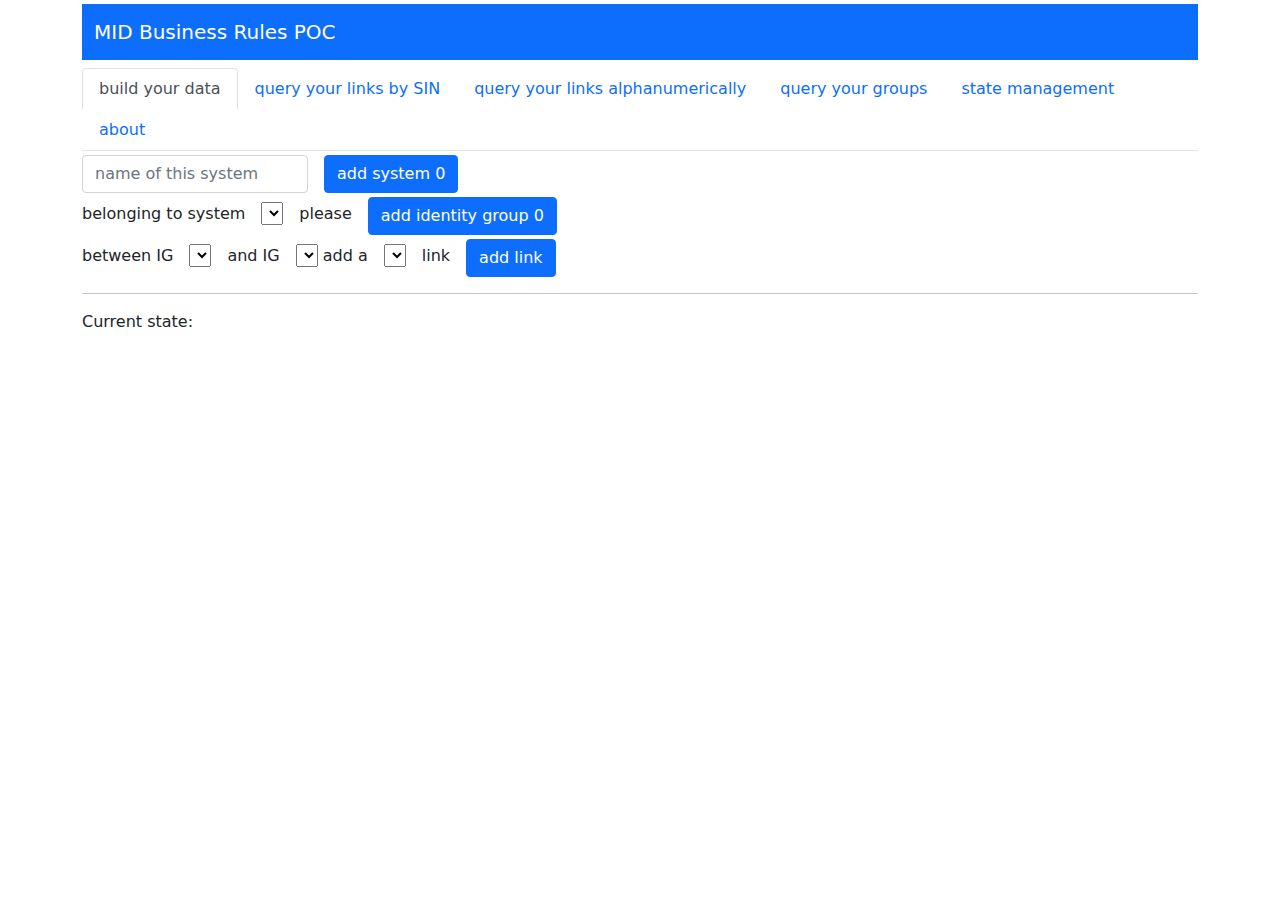
<file: index.html>
<!doctype html>
<html>
  <head>
    <title>MID demonstration app</title>
    <meta charset="UTF-8" />
    <link rel="icon" href="data:," />
    <script
      src="smallest-enclosing-circle.js"
      type="text/javascript"
      defer
    ></script>
    <script src="d3.v7.min.js" type="text/javascript" defer></script>
    <script src="cmd_graph.js" type="text/javascript" defer></script>
    <script src="esp.js" type="text/javascript" defer></script>
    <link
      href="css/bootstrap.min.css"
      rel="stylesheet"
      crossorigin="anonymous"
    />
    <link href="css/custom.css" rel="stylesheet" crossorigin="anonymous" />
  </head>
  <body>
    <div class="container">
      <nav class="navbar navbar-dark bg-primary mt-1">
        <div class="container-fluid">
          <a class="navbar-brand">MID Business Rules POC</a>
        </div>
      </nav>

      <ul class="nav nav-tabs mt-2" id="myTab" role="tablist">
        <li class="nav-item" role="presentation">
          <button
            class="nav-link active"
            id="home-tab"
            data-bs-toggle="tab"
            data-bs-target="#home"
            type="button"
            role="tab"
            aria-controls="home"
            aria-selected="true"
          >
            build your data
          </button>
        </li>
        <li class="nav-item" role="presentation">
          <button
            class="nav-link"
            id="queryMID-tab"
            data-bs-toggle="tab"
            data-bs-target="#queryMID"
            type="button"
            role="tab"
            aria-controls="queryMID"
            aria-selected="false"
          >
            query your links by SIN
          </button>
        </li>
        <li class="nav-item" role="presentation">
          <button
            class="nav-link"
            id="queryMIDAlpha-tab"
            data-bs-toggle="tab"
            data-bs-target="#queryMIDAlpha"
            type="button"
            role="tab"
            aria-controls="queryMIDAlpha"
            aria-selected="false"
          >
            query your links alphanumerically 
          </button>
        </li>
        <li class="nav-item" role="presentation">
          <button class="nav-link" id="queryCIR-tab" data-bs-toggle="tab" data-bs-target="#queryCIR" type="button" role="tab" aria-controls="queryCIR" aria-selected='false' >
           query your groups
          </button>
        </li>
        <li class="nav-item" role="presentation">
          <button class="nav-link" id="sharePanel-tab" data-bs-toggle="tab" data-bs-target="#sharePanel" type="button" role="tab" aria-controls="sharePanel" aria-selected='false' >
          state management 
          </button>
        </li>
        <li class="nav-item" role="presentation">
          <button class="nav-link" id="aboutPanel-tab" data-bs-toggle="tab" data-bs-target="#aboutPanel" type="button" role="tab" aria-controls="aboutPanel" aria-selected='false' >
          about
          </button>
        </li>
      </ul>

      <div class="tab-content" id="myTabContent">
        <div
          class="tab-pane fade show active"
          id="home"
          role="tabpanel"
          aria-labelledby="home-tab"
        >
          <div class="row mt-1">
            <div class="col-12">
              <div class='row g-3 align-items-center'>
                <div class="col-auto">
                  <input
                    type="text"
                    id="systemName"
                    class="form-control"
                    placeholder="name of this system"
                  />  
                </div>
                <div class="col-auto">
                  <button
                    type="button"
                    id="addSystemButton"
                    class="btn btn-primary"
                  >
                    add System
                  </button>
                </div>
                <!--
                <div class='col-auto'>
                  <span id="systemsListForShow"></span>
                </div>
                -->
              </div>
              <div class='row g-3 align-items-center'>
                <div class="col-auto">
                <!-- TODO add system select for IG -->
                belonging to system
                </div>
                <div class="col-auto">
                <select id="systemOfGroup"></select>
                </div>
                <div class="col-auto">
                please
                </div>
                <div class="col-auto">
                <button
                  type="button"
                  id="addIGButton"
                  class="btn btn-primary mt-1"
                >
                  add Identiy Group
                </button>
                </div>
              </div>
              <div class='row g-3 align-items-center'>
                <div class="col-auto">
                between IG
                </div>
                <div class="col-auto">
                <select id="leftIG"></select>
                </div>
                <div class="col-auto">
                and IG
                </div>
                <div class="col-auto">
                <select id="rightIG"></select>
                add a
                </div>
                <div class="col-auto">
                <select id="linkColour"></select>
                </div>
                <div class="col-auto">
                link
                </div>
                <div class="col-auto">
                <button
                  type="button"
                  id="addLinkButton"
                  class="btn btn-primary mt-1"
                >
                  add link
                </button>
                </div>
              </div>
            </div>
          </div>
        </div>
        <div
          class="tab-pane fade"
          id="queryMID"
          role="tabpanel"
          aria-labelledby="queryMID-tab"
        >
          <div class="row mt-1">
            <div class="col-12">
              <p>
                get me link
                <select id="queriedLink"></select>
                using ESP profile for
                <select id="LMFQueryTypes">
                  <option value="YLR1">YLR - 1st step</option>
                  <option value="YLR2">YLR - 2nd step</option>
                <option value="RL">Red link</option>
                <option value="R1">For rectification - 1st step</option>
                <option value="R2">For rectification - 2nd step</option>
                </select>
                <span id='verifyingAuthority'> as the verifying authority <input type="checkbox" id="asVerifierOfTheLink" checked />
                </span>
              </p>
                <div class="col-auto" >
                By the way, it does so happen that I have access to the
                following systems: 
                </div>
                <div class="col-auto" >
                <div id="systemsListForMIDQuery"></div>
                </div>
                <div class="col-auto">
              <button type="button" id="LMFquery" class="btn btn-primary mt-1">
                fetch!
              </button>
                </div>
            </div>
          </div>

          <div>
            Query resulting graph:
            <div class="row mt-1">
              <div class="col-8">
                <div id="links-query-graph-container" class="row mt-1"></div>
              </div>
              <div class="col-2 showdown">
                <span id="MIDQueryResult"></span>
              </div>
              <div class="col-2 showdown">
                <span id="MIDQueryMotivations"></span>
              </div>
            </div>
          </div>
        </div>
        <div
          class="tab-pane fade"
          id="queryMIDAlpha"
          role="tabpanel"
          aria-labelledby="queryMIDAlpha-tab"
        >
          <div class="row mt-1">
            <div class="col-12">
                <div class="col-auto">
                  Alpha-match me with those groups:
                </div>
                <div class="col-auto" id="alphaMatchesGroups">
                </div>

                <button
                  type="button"
                  id="LMFAlphaquery"
                  class="btn btn-primary mt-1"
                >
                  fetch!
                </button>
            </div>
          </div>

          <div>
            Query resulting graph:
            <div class="row mt-1">
              <div class="col-8">
                <div id="links-alpha-query-graph-container" class="row mt-1"></div>
              </div>
              <div class="col-2 showdown">
                <span id="MIDAlphaQueryResult"></span>
              </div>
              <div class="col-2 showdown">
                <span id="MIDAlphaQueryMotivations"></span>
              </div>
            </div>
          </div>
        </div>
        <div
          class="tab-pane fade"
          id="queryCIR"
          role="tabpanel"
          aria-labelledby="queryCIR-tab"
        >
          <div class="row mt-1">
            <div class="col-12">
                <div class="col-auto">
                  I have access to the following systems:
                </div>
                <div class="col-auto" id="systemsAccessCIR">
                </div>
                <div class="col-auto">
                  Direct match me with those groups:
                </div>
                <div class="col-auto" id="directMatchesGroups">
                </div>

                <button
                  type="button"
                  id="DMFquery"
                  class="btn btn-primary mt-1"
                >
                  fetch!
                </button>
            </div>
          </div>
          <div>
            Query resulting graph:
            <div class="row mt-1">
              <div class="col-8">
                <div id="groups-query-graph-container" class="row mt-1"></div>
              </div>
              <div class="col-2 showdown">
                <span id="CIRQueryResult"></span>
              </div>
              <div class="col-2 showdown">
                <span id="CIRQueryMotivations"></span>
              </div>
            </div>
          </div>
        </div>
        <div
          class="tab-pane fade"
          id="sharePanel"
          role="tabpanel"
          aria-labelledby="sharePanel-tab"
        >
          <div class="row mt-1">
            <div class="col-6">
              <h4>Local state management</h4> 
              <p>This application manipulates the browser history to allow undos/redos using the 'previous'/'next' browser features.</p>
              <p>
              It also offers state management functionalities making use of the <a href="https://developer.mozilla.org/en-US/docs/Web/API/Window/localStorage">local storage facilities</a> of modern browsers to maintain a local database of cases one would like to curate.</p>
              <div class="row mt-1">
                <div class="col-6">
                  <div class="input-group mb-3">
                    <input
                      type="text"
                      id="stateName"
                      class="form-control"
                      placeholder="identifier of this dataset"
                    />
                    <button type="button" id="saveData" class="btn btn-success">
                      save as!
                    </button>
                  </div>
                </div>
                <div class="col-6">
                  <div class="input-group mb-3">
                    <select
                      class="form-select"
                      id="selectedSavedState"
                    ></select>
                    <button type="button" id="loadData" class="btn btn-success">
                      load
                    </button>
                    <button type="button" id="deleteData" class="btn btn-danger">
                      delete
                    </button>
                  </div>
                </div>
              </div>
              <button type="button" id="resetState" class="btn btn-danger">
                reset current state
              </button>

              
            </div>
            <div class="col-6">
              <h4>Sharing state with other users.</h4>
              <p>
              Exchange dataset with others using the 
              <button
                type="button"
                class="btn btn-success"
                data-bs-toggle="modal"
                data-bs-target="#exampleModal"
              >
                import/export
              </button>
                facility.
                </p>
                <p>
          One can also share the current URL to another user of the same server, like the following links:
          <ul>
            <li><a href="https://antoine.github.io/?state=%7B%22nextSystemID%22%3A1%2C%22nextIGID%22%3A1%2C%22nextIFID%22%3A1%2C%22nextLinkID%22%3A0%2C%22files%22%3A%7B%22dataType%22%3A%22Map%22%2C%22value%22%3A%5B%5B0%2C%7B%22ifid%22%3A0%2C%22groups%22%3A%5B%7B%22IGID%22%3A0%2C%22EUISID%22%3A0%7D%5D%2C%22excludedGroups%22%3A%5B%5D%7D%5D%5D%7D%2C%22systems%22%3A%5B%7B%22EUISID%22%3A0%2C%22name%22%3A%22S_0%22%7D%5D%2C%22links%22%3A%5B%5D%7D">one group</a></li>
            <li><a href="https://antoine.github.io/?state=%7B%22nextSystemID%22%3A2%2C%22nextIGID%22%3A2%2C%22nextIFID%22%3A2%2C%22nextLinkID%22%3A1%2C%22files%22%3A%7B%22dataType%22%3A%22Map%22%2C%22value%22%3A%5B%5B0%2C%7B%22ifid%22%3A0%2C%22groups%22%3A%5B%7B%22IGID%22%3A0%2C%22EUISID%22%3A0%7D%2C%7B%22IGID%22%3A1%2C%22EUISID%22%3A1%7D%5D%2C%22excludedGroups%22%3A%5B%5D%7D%5D%5D%7D%2C%22systems%22%3A%5B%7B%22EUISID%22%3A0%2C%22name%22%3A%22E_0%22%7D%2C%7B%22EUISID%22%3A1%2C%22name%22%3A%22S_1%22%7D%5D%2C%22links%22%3A%5B%7B%22ID%22%3A0%2C%22colour%22%3A%22WL%22%2C%22lower%22%3A0%2C%22higher%22%3A1%7D%5D%7D">two connected groups</a></li>
            <li><a href="https://antoine.github.io/?state=%7B%22nextSystemID%22%3A4%2C%22nextIGID%22%3A4%2C%22nextIFID%22%3A4%2C%22nextLinkID%22%3A6%2C%22files%22%3A%7B%22dataType%22%3A%22Map%22%2C%22value%22%3A%5B%5B0%2C%7B%22ifid%22%3A0%2C%22groups%22%3A%5B%7B%22IGID%22%3A0%2C%22EUISID%22%3A0%7D%2C%7B%22IGID%22%3A1%2C%22EUISID%22%3A1%7D%2C%7B%22IGID%22%3A2%2C%22EUISID%22%3A2%7D%5D%2C%22excludedGroups%22%3A%5B3%2C3%5D%7D%5D%2C%5B3%2C%7B%22ifid%22%3A3%2C%22groups%22%3A%5B%7B%22IGID%22%3A3%2C%22EUISID%22%3A3%7D%5D%2C%22excludedGroups%22%3A%5B0%2C1%5D%7D%5D%5D%7D%2C%22systems%22%3A%5B%7B%22EUISID%22%3A0%2C%22name%22%3A%22E_0%22%7D%2C%7B%22EUISID%22%3A1%2C%22name%22%3A%22V_1%22%7D%2C%7B%22EUISID%22%3A2%2C%22name%22%3A%22E_2%22%7D%2C%7B%22EUISID%22%3A3%2C%22name%22%3A%22S_3%22%7D%5D%2C%22links%22%3A%5B%7B%22ID%22%3A0%2C%22colour%22%3A%22WL%22%2C%22lower%22%3A0%2C%22higher%22%3A1%7D%2C%7B%22ID%22%3A1%2C%22colour%22%3A%22WL%22%2C%22lower%22%3A0%2C%22higher%22%3A2%7D%2C%7B%22ID%22%3A2%2C%22colour%22%3A%22WL%22%2C%22lower%22%3A1%2C%22higher%22%3A2%7D%2C%7B%22ID%22%3A3%2C%22colour%22%3A%22GL%22%2C%22lower%22%3A0%2C%22higher%22%3A3%7D%2C%7B%22ID%22%3A4%2C%22colour%22%3A%22NMRL%22%2C%22lower%22%3A1%2C%22higher%22%3A3%7D%2C%7B%22ID%22%3A5%2C%22colour%22%3A%22YL%22%2C%22lower%22%3A2%2C%22higher%22%3A3%7D%5D%7D">A complex yellow link</a></li>
                </p>
            </div>
          </div>
          <div
            class="modal fade"
            id="exampleModal"
            tabindex="-1"
            aria-labelledby="exampleModalLabel"
            aria-hidden="true"
          >
            <div class="modal-dialog modal-lg">
              <div class="modal-content">
                <div class="modal-header">
                  <h1 class="modal-title fs-5" id="exampleModalLabel">
                    external state management
                  </h1>
                  <button
                    type="button"
                    class="btn-close"
                    data-bs-dismiss="modal"
                    aria-label="Close"
                  ></button>
                </div>
                <div class="modal-body">
                  <textarea
                    class="form-control"
                    id="importExportState"
                    placeholder="current state to export, or remote state to import"
                    id="floatingTextarea2"
                    style="height: 100px"
                  ></textarea>
                </div>
                <div class="modal-footer">
                  <button
                    type="button"
                    class="btn btn-success"
                    id="exportCurrentState"
                  >
                    export current
                  </button>
                  <button
                    type="button"
                    class="btn btn-success"
                    id="importLoadedState"
                  >
                    import as current
                  </button>
                  <button
                    type="button"
                    class="btn btn-secondary"
                    data-bs-dismiss="modal"
                  >
                    Close
                  </button>
                </div>
              </div>
            </div>
          </div>
        </div>

        <div
          class="tab-pane fade"
          id="aboutPanel"
          role="tabpanel"
          aria-labelledby="aboutPanel-tab"
        >
          <div class="row mt-1">
            <div class="col-12">
              <h3>What is this</h3>

              <p>This is a simulator of links between groups (it doesn’t concern itself with the composition of the groups themselves, 
              or the motivation for a given link) and the queries you can make towards the resulting graph. </p>
              <p>You are requested to build your own dataset by defining systems, groups belonging to those systems and then links between those groups. 
                The simulator will only show valid options for links creation (meaning that depending on the leftmost group chosen the rightmost list will 
                contain only valid option for potential group to link with, and once this leftmost group is selected the list for link colour will only 
                contain only lvalid options). 
                </p>
                <p>There are facilities for local state management and sharing across users.
              </p>
              <p>Queries are separated into link first queries (where the input would be the identifier of a link) and group first query (where the input 
                would be search parameters allowing to match against the content of a group). Only instead of entering parameters you directly identify 
                the direct matches you want your query to have found, and from there on the simulator returns those results complemented with the linked matches 
                which are going to derive from the systems to which you have access.
                </p>
                <p>There is an advance taste of being able to establish to which system you have access when running a link first query, by selecting systems you 
                  have would have access when doing such queries.
              </p>
              <p>The whole sheebang is a standalone website which can easily run isolated from the internet on a local server (running straight from the file system
                is not supported as browser prevent loading CSS from file:// URLs for security reasons). More info can be gotten at 
                <a href="https://github.com/antoine/antoine.github.io">the github repository</a>
              </p>
              <h3>Legend for query results graphs</h3>
              The following is not applicable for state graph where no differenciation of type is made between elements beyond the color.
              <p>Direct matches are identified using the number of the group without text decoration, whereas 
                <u>groups returned as a linked match are underlined</u>(not visible in the legend below)</p>
              <p>
                <img src="assets/legend.png">
              </p>
              <h3>Other tools</h3>
              <p>
              <ul>
                <li><a href='./yellowlinks.html'>yellow link builder</a>
              </ul>
              </p>
            </div>
          </div>
        </div>
        <!-- END OF THE PANELS -->
        <div>
          <hr />
          Current state:
                  <span id="systemsListForShow"></span>
          <div id="graph-container" class="row mt-1"></div>
          <div class="row mt-1" style="display:none">
            <div class="col-4 showdown">
              <span id="systemsShowroom"></span>
            </div>
            <div class="col-4 showdown" style="border-left: 1px solid grey">
              <span id="groupsShowroom"></span>
            </div>
            <div class="col-4 showdown" style="border-left: 1px solid grey">
              <span id="linksShowroom"></span>
              <p id="visible_console"></p>
            </div>
          </div>
        </div>
      </div>
    </div>
    <!-- Optional JavaScript; choose one of the two! -->

    <!-- Option 1: Bootstrap Bundle with Popper -->
    <script src="js/bootstrap.bundle.min.js" crossorigin="anonymous"></script>

    <!-- Option 2: Separate Popper and Bootstrap JS -->
    <!--
				<script src="https://cdn.jsdelivr.net/npm/@popperjs/core@2.10.2/dist/umd/popper.min.js" integrity="sha384-7+zCNj/IqJ95wo16oMtfsKbZ9ccEh31eOz1HGyDuCQ6wgnyJNSYdrPa03rtR1zdB" crossorigin="anonymous"></script>
				<script src="https://cdn.jsdelivr.net/npm/bootstrap@5.1.3/dist/js/bootstrap.min.js" integrity="sha384-QJHtvGhmr9XOIpI6YVutG+2QOK9T+ZnN4kzFN1RtK3zEFEIsxhlmWl5/YESvpZ13" crossorigin="anonymous"></script>
				-->
  </body>
</html>
</file>
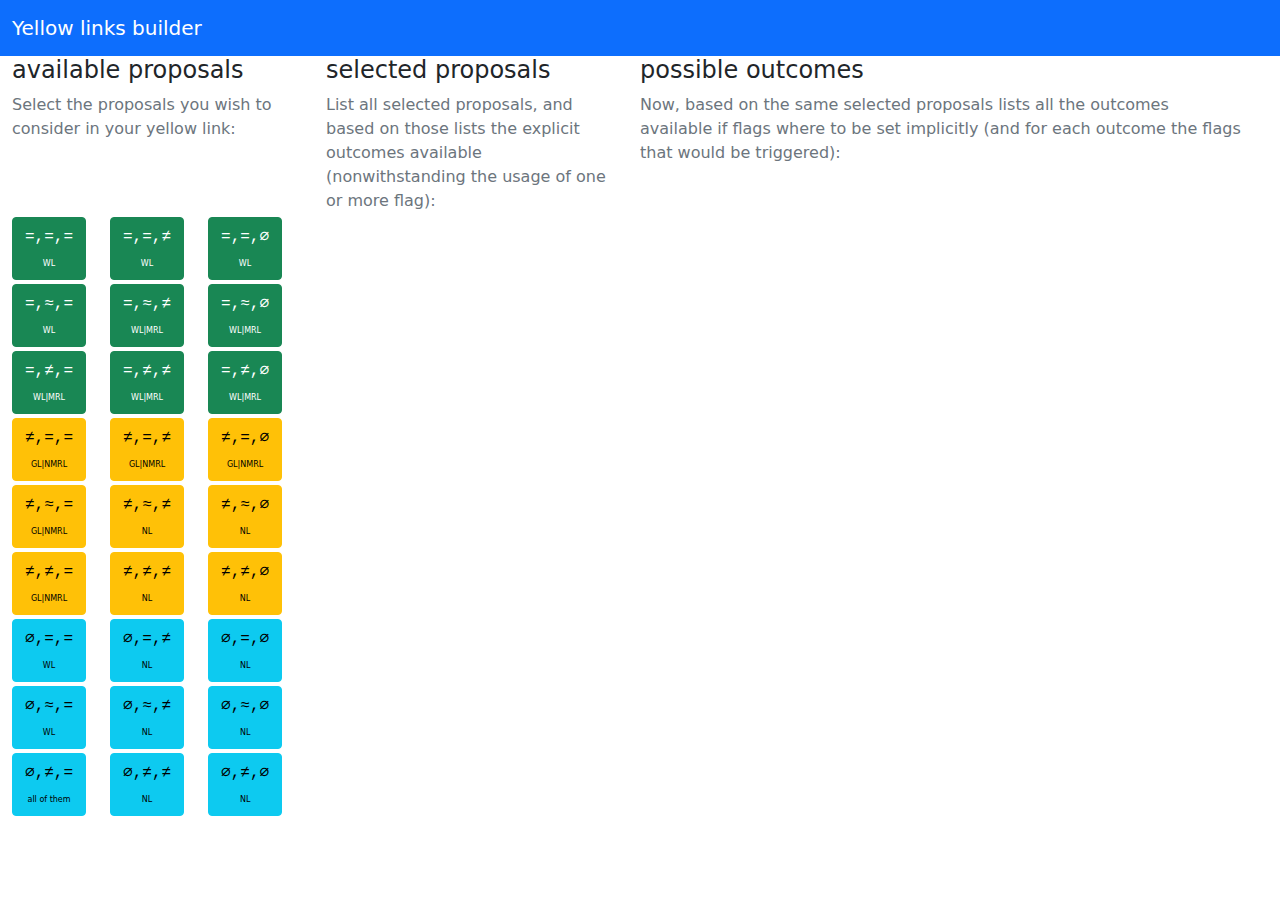
<file: yellowlinks.html>
<!doctype html>
<html>
  <head>
    <title>Yellow links simulator</title>
    <meta charset="UTF-8" />
    <link rel="icon" href="data:," />
    <script
      src="smallest-enclosing-circle.js"
      type="text/javascript"
      defer
    ></script>
    <script src="d3.v7.min.js" type="text/javascript" defer></script>
    <script src="cmd_graph.js" type="text/javascript" defer></script>
    <script src="yellowlinks.js" type="text/javascript" defer></script>
    <link
      href="css/bootstrap.min.css"
      rel="stylesheet"
      crossorigin="anonymous"
    />
    <link href="css/custom.css" rel="stylesheet" crossorigin="anonymous" />
  </head>
  
  <body>
      <nav class="navbar navbar-expand-xxl navbar-dark bg-primary">
        <div class="container-fluid">
          <a class="navbar-brand">Yellow links builder</a>
        </div>
      </nav>

    <div class="container-xxl">
    
      <div class="row">
        <div class="row">
          <div class="col-3" >
            <h4>available proposals</h4>
            <span class="text-secondary">
          Select the proposals you wish to consider in your yellow link: 
</span>
          </div>
          <div class="col-3" >
            <h4>selected proposals</h4>
            <span class="text-secondary">
          List all selected proposals, and based on those lists the explicit outcomes available (nonwithstanding the usage of one or more flag):
</span>
          </div>
          <div class="col-6" >
            <h4>possible outcomes</h4>
            <span class="text-secondary">
          Now, based on the same selected proposals lists all the outcomes available if flags where to be set implicitly (and for each outcome the flags that would be triggered):
</span>
          </div>
        </div>
        <div class="row">
          <div class="col-3" id="allProposals">
          </div>
          <div class="col-3">
            <span id="selectedProposals">
          </div>
          <div class="col-6">
            <span id="implicitDecisions">
          </div>
        </div>
      </div>

      <div id="ensuringAllFlagsArePossible">
      </div>

    </div>
    <!-- Optional JavaScript; choose one of the two! -->

    <!-- Option 1: Bootstrap Bundle with Popper -->
    <script src="js/bootstrap.bundle.min.js" crossorigin="anonymous"></script>

    <!-- Option 2: Separate Popper and Bootstrap JS -->
    <!--
				<script src="https://cdn.jsdelivr.net/npm/@popperjs/core@2.10.2/dist/umd/popper.min.js" integrity="sha384-7+zCNj/IqJ95wo16oMtfsKbZ9ccEh31eOz1HGyDuCQ6wgnyJNSYdrPa03rtR1zdB" crossorigin="anonymous"></script>
				<script src="https://cdn.jsdelivr.net/npm/bootstrap@5.1.3/dist/js/bootstrap.min.js" integrity="sha384-QJHtvGhmr9XOIpI6YVutG+2QOK9T+ZnN4kzFN1RtK3zEFEIsxhlmWl5/YESvpZ13" crossorigin="anonymous"></script>
				-->
  </body>
</html>
</file>
<file: css/custom.css>
.showdown {
    background-color: #f8f9fa;
}


/*
 * original padding:
padding: .375rem .75rem;
*/
.btn-outline-group {
  border-width:thick;
  padding: .175rem .4rem;
}

.btn-outline-colorgroup0 {
  color: #7018d3;
  border-color: #7018d3;
}

.btn-outline-colorgroup1 {
  color: #6c4f00;
  border-color: #6c4f00;
}
.btn-outline-colorgroup2 {
  color: #f98517;
  border-color: #f98517;
}
.btn-outline-colorgroup3 {
  color: #00603d;
  border-color: #00603d;
}
.btn-outline-colorgroup4 {
  color: #680000;
  border-color: #680000;
}
.btn-outline-colorgroup5 {
  color: #0053b2;
  border-color: #0053b2;
}

.btn-outline-ccolorgroup0:hover {
  color: #fff;
  background-color: #7018d3;
  border-color: #7018d3;
}
.btn-outline-ccolorgroup1:hover {
  color: #fff;
  background-color: #6c4f00;
  border-color: #6c4f00;
}
.btn-outline-ccolorgroup2:hover {
  color: #fff;
  background-color: #f98517;
  border-color: #f98517;
}
.btn-outline-ccolorgroup3:hover {
  color: #fff;
  background-color: #00603d;
  border-color: #00603d;
}
.btn-outline-ccolorgroup4:hover {
  color: #fff;
  background-color: #680000;
  border-color: #680000;
}
.btn-outline-ccolorgroup5:hover {
  color: #fff;
  background-color: #0053b2;
  border-color: #0053b2;
}



.btn-check:active+.btn-outline-colorgroup0, .btn-check:checked+.btn-outline-colorgroup0, .btn-outline-colorgroup0.active, .btn-outline-colorgroup0.dropdown-toggle.show, .btn-outline-colorgroup0:active {
  color: #fff;
  background-color: #7018d3;
  border-color: #7018d3;
}
.btn-check:active+.btn-outline-colorgroup1, .btn-check:checked+.btn-outline-colorgroup1, .btn-outline-colorgroup1.active, .btn-outline-colorgroup1.dropdown-toggle.show, .btn-outline-colorgroup1:active {
  color: #fff;
  background-color: #6c4f00;
  border-color: #6c4f00;
}
.btn-check:active+.btn-outline-colorgroup2, .btn-check:checked+.btn-outline-colorgroup2, .btn-outline-colorgroup2.active, .btn-outline-colorgroup2.dropdown-toggle.show, .btn-outline-colorgroup2:active {
  color: #fff;
  background-color: #f98517;
  border-color: #f98517;
}
.btn-check:active+.btn-outline-colorgroup3, .btn-check:checked+.btn-outline-colorgroup3, .btn-outline-colorgroup3.active, .btn-outline-colorgroup3.dropdown-toggle.show, .btn-outline-colorgroup3:active {
  color: #fff;
  background-color: #00603d;
  border-color: #00603d;
}
.btn-check:active+.btn-outline-colorgroup4, .btn-check:checked+.btn-outline-colorgroup4, .btn-outline-colorgroup4.active, .btn-outline-colorgroup4.dropdown-toggle.show, .btn-outline-colorgroup4:active {
  color: #fff;
  background-color: #680000;
  border-color: #680000;
}
.btn-check:active+.btn-outline-colorgroup5, .btn-check:checked+.btn-outline-colorgroup5, .btn-outline-colorgroup5.active, .btn-outline-colorgroup5.dropdown-toggle.show, .btn-outline-colorgroup5:active {
  color: #fff;
  background-color: #0053b2;
  border-color: #0053b2;
}

small.smaller {
  font-size: 0.5em !important;
}
</file>
